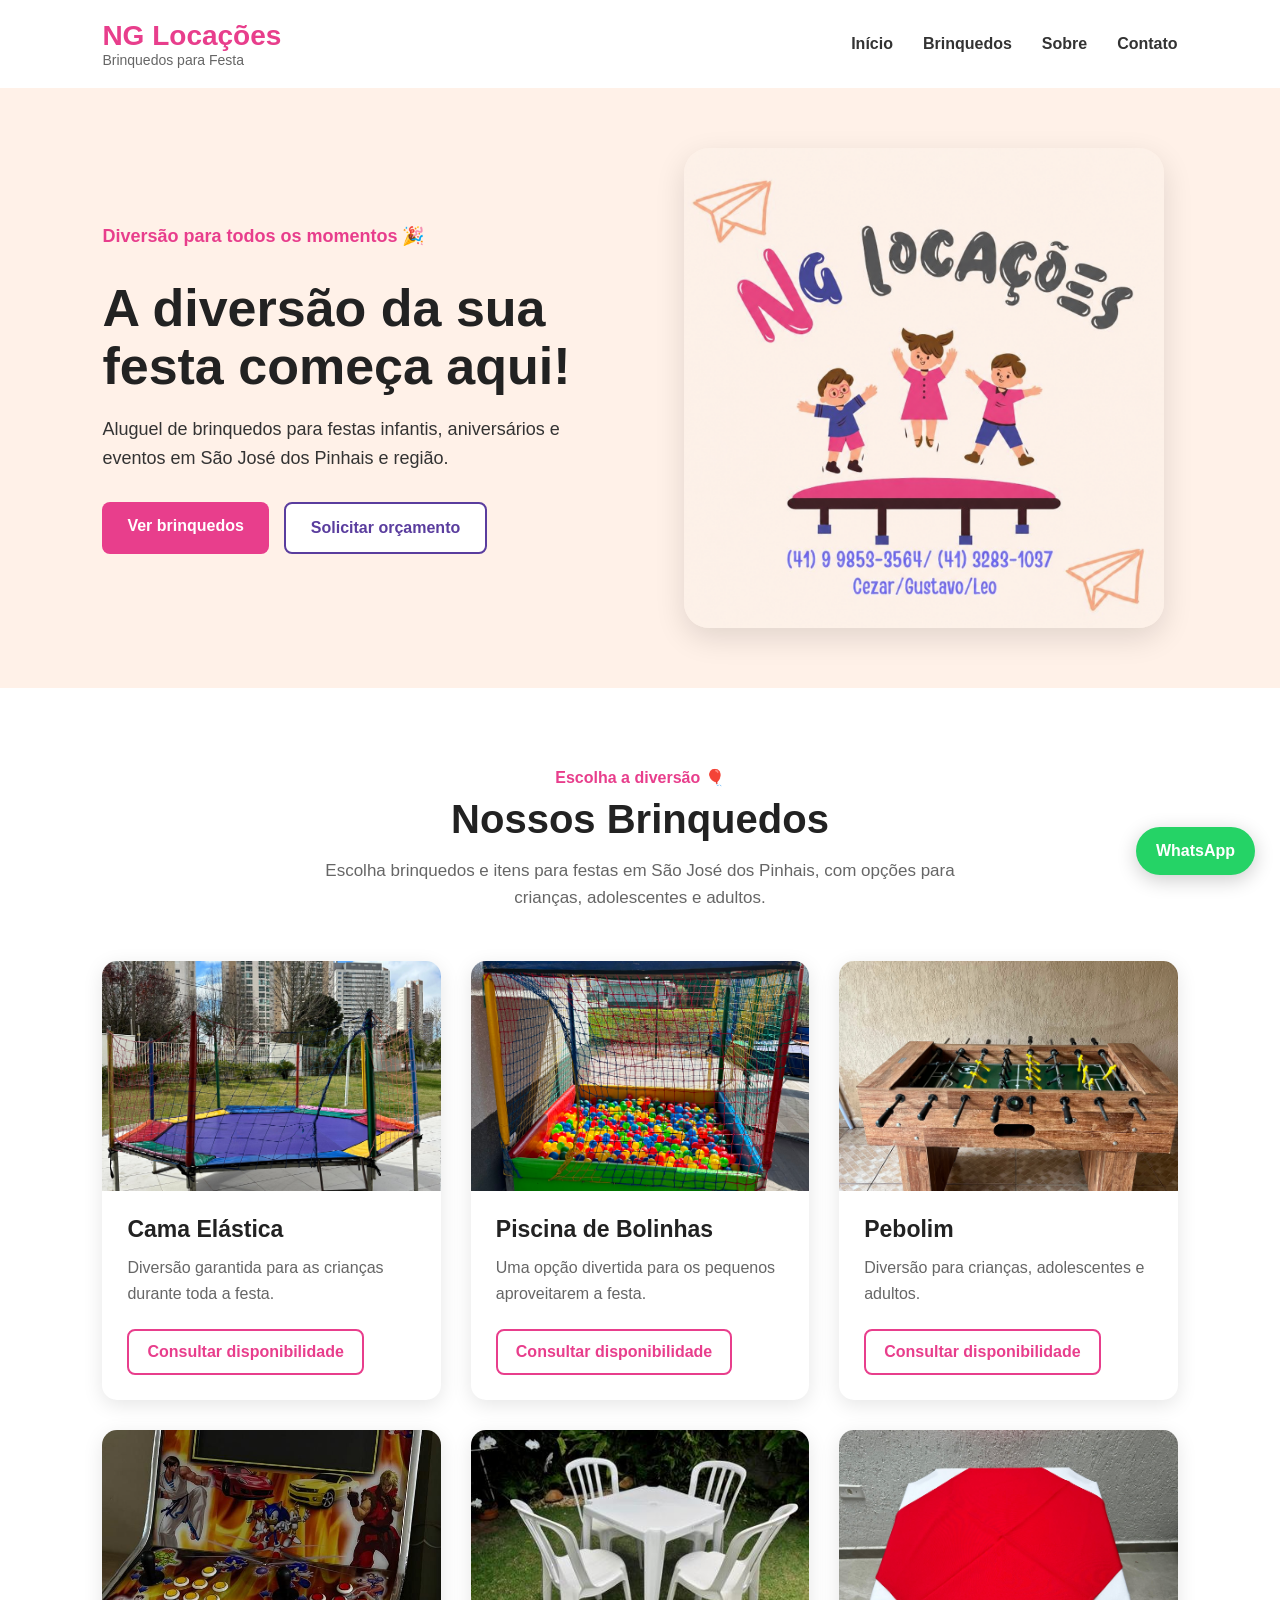
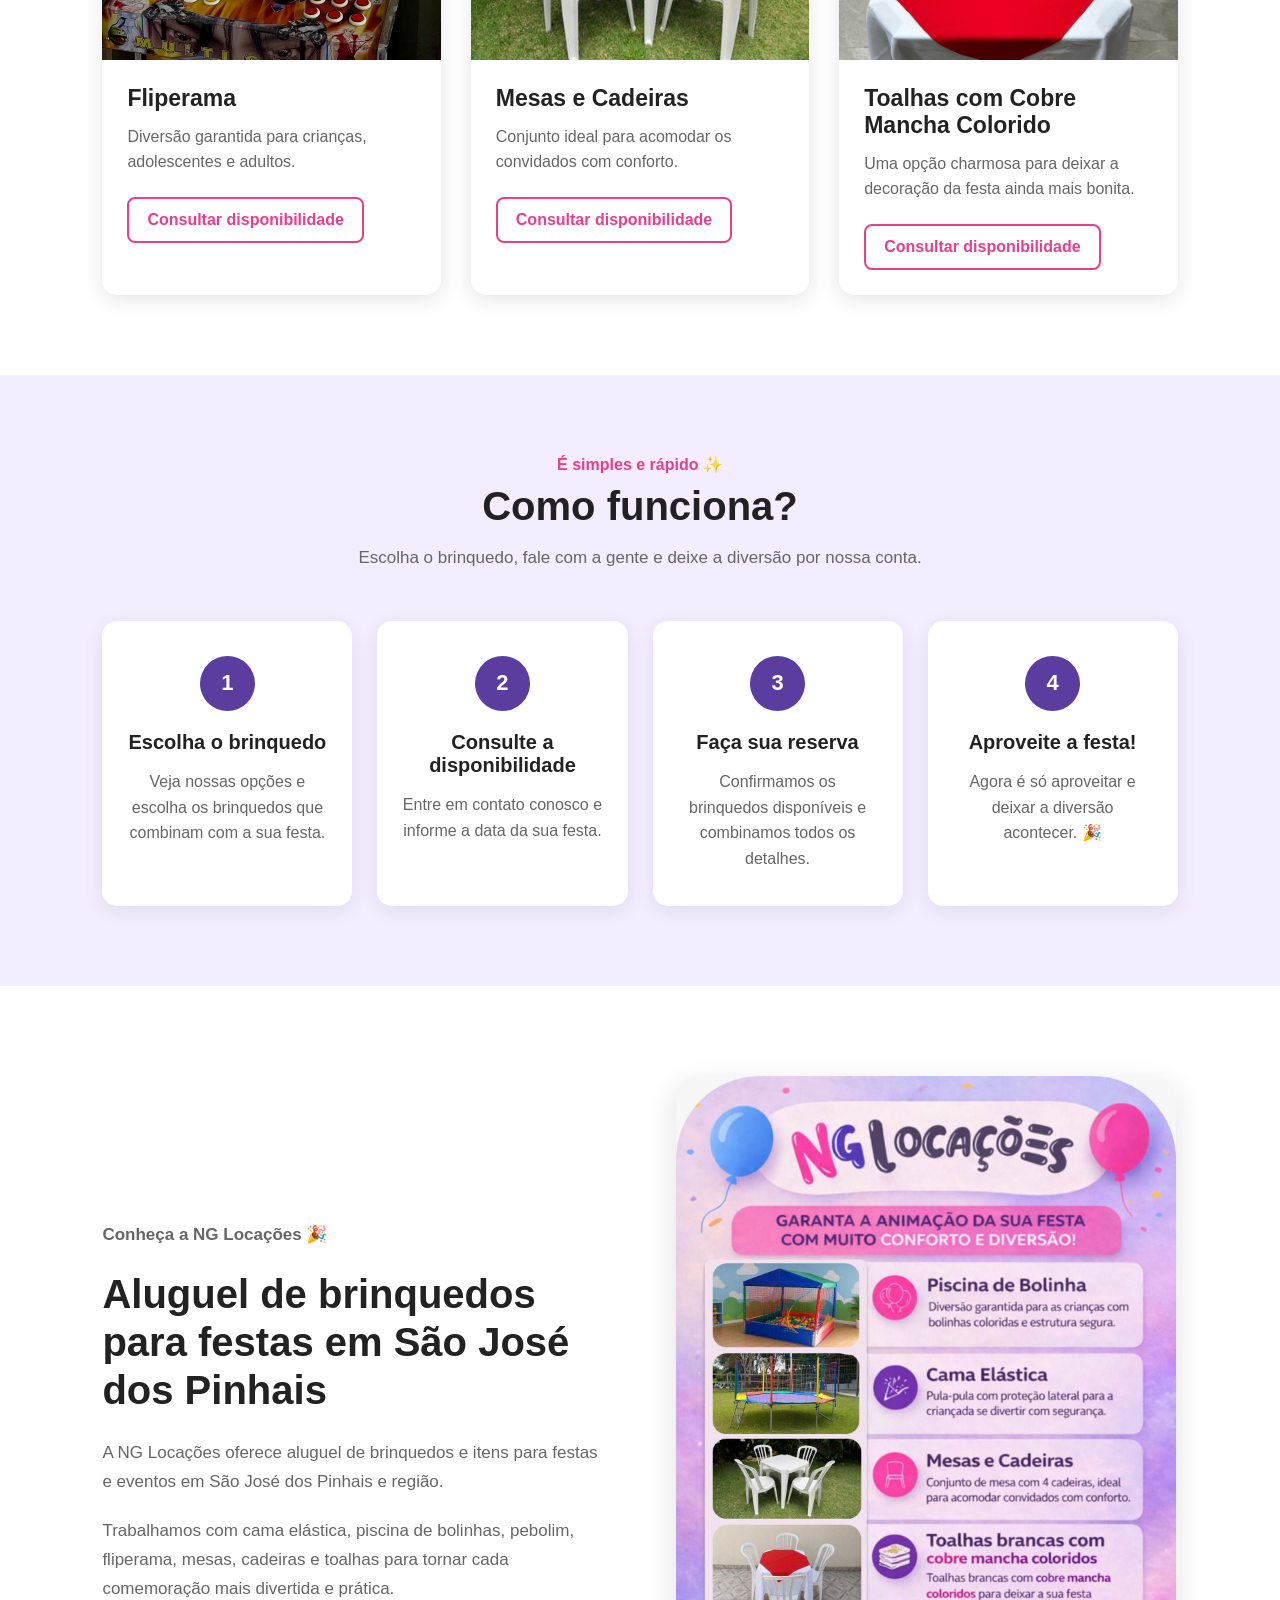
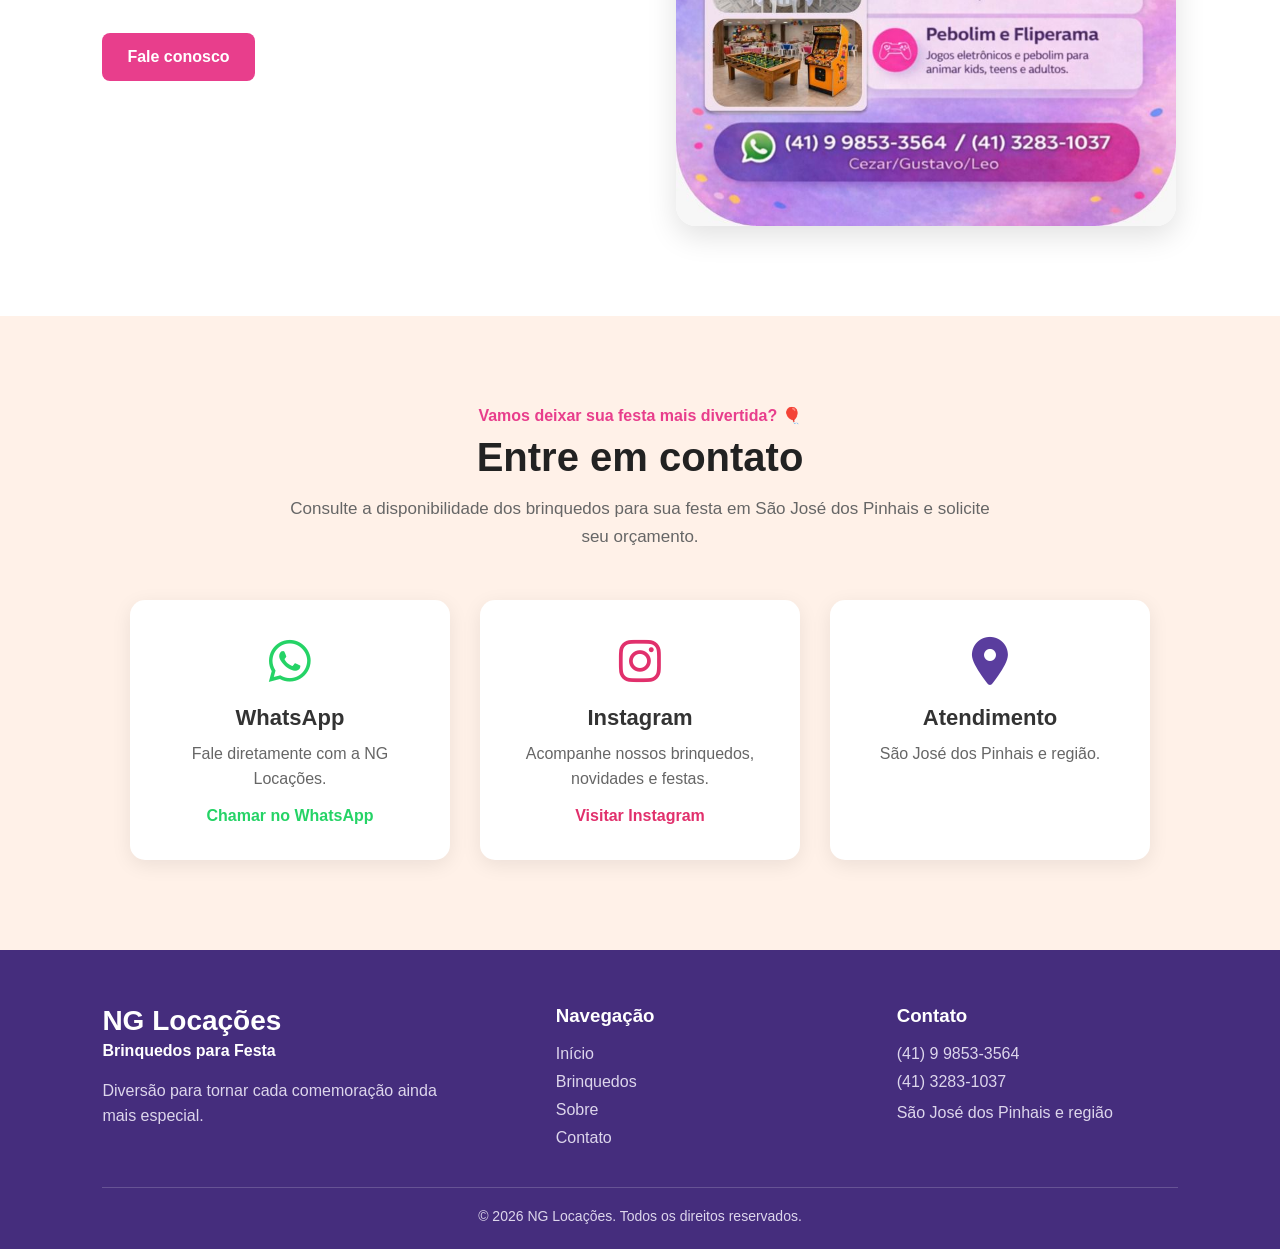
<file: index.html>
<!DOCTYPE html>
<html lang="pt-br">
<head>

    <meta charset="UTF-8">

    <meta
        name="viewport"
        content="width=device-width, initial-scale=1.0"
    >

    <title>
        NG Locações | Aluguel de Brinquedos em São José dos Pinhais
    </title>

    <meta
        name="description"
        content="Aluguel de brinquedos para festas e eventos em São José dos Pinhais e região. Cama elástica, piscina de bolinhas, pebolim, fliperama, mesas, cadeiras e toalhas."
    >
    <link
    rel="canonical"
    href="https://gustavoerich.github.io/Site_NG-Locacoes/"
>

<meta
    name="robots"
    content="index, follow"
>
    <meta
        name="theme-color"
        content="#e83e8c"
    >
    <meta
    property="og:title"
    content="NG Locações | Aluguel de Brinquedos em São José dos Pinhais"
>
<meta
    property="og:site_name"
    content="NG Locações"
>

<meta
    property="og:description"
    content="Aluguel de brinquedos para festas e eventos em São José dos Pinhais e região. Cama elástica, piscina de bolinhas, pebolim, fliperama, mesas e cadeiras."
>

<meta
    property="og:url"
    content="https://gustavoerich.github.io/Site_NG-Locacoes/"
>

<meta
    property="og:type"
    content="website"
>

<meta
    property="og:image"
    content="https://gustavoerich.github.io/Site_NG-Locacoes/imagens/Banner-ng.png"
>
    <link
    rel="icon"
    type="image/png"
    href="imagens/Favicon.png"
>
    <link
    rel="stylesheet"
    href="https://cdnjs.cloudflare.com/ajax/libs/font-awesome/6.5.2/css/all.min.css"
>
    <link
        rel="stylesheet"
        href="css/style.css"
    >
<script type="application/ld+json">
{
    "@context": "https://schema.org",
    "@type": "Organization",
    "name": "NG Locações",
    "url": "https://gustavoerich.github.io/Site_NG-Locacoes/",
    "logo": "https://gustavoerich.github.io/Site_NG-Locacoes/imagens/Favicon.png",
    "description": "Empresa de aluguel de brinquedos para festas e eventos em São José dos Pinhais e região.",
    "telephone": "+55 41 99853-3564",
    "sameAs": [
        "https://www.instagram.com/nglocacoessjp/"
    ]
}
</script>

</head>

<body>
    <header class="cabecalho">

    <div class="logo">
        <h1>NG Locações</h1>
        <p>Brinquedos para Festa</p>
    </div>
    <button
    class="menu-toggle"
    id="menu-toggle"
    aria-label="Abrir menu"
>
    ☰
</button>

    <nav class="menu" id="menu">
        <a href="#inicio">Início</a>
        <a href="#brinquedos">Brinquedos</a>
        <a href="#sobre">Sobre</a>
        <a href="#contato">Contato</a>
    </nav>

</header>


<main>

    <section id="inicio" class="banner">

        <div class="banner-texto">

            <p class="destaque">Diversão para todos os momentos 🎉</p>

            <h2>
                A diversão da sua festa começa aqui!
            </h2>

            <p>
    Aluguel de brinquedos para festas infantis, aniversários e eventos em São José dos Pinhais e região.
</p>

            <div class="botoes-banner">

                <a href="#brinquedos" class="botao botao-principal">
                    Ver brinquedos
                </a>

                <a
    href="https://wa.me/5541998533564?text=Olá!%20Conheci%20a%20NG%20Locações%20pelo%20site%20e%20gostaria%20de%20solicitar%20um%20orçamento."
    class="botao botao-secundario"
    target="_blank"
>
    Solicitar orçamento
</a>

            </div>
            
        </div>

    <div class="banner-imagem">

    <img
        src="imagens/Banner-ng.png"
        alt="NG Locações - Brinquedos para Festa"
    >

</div>
    </section>
    <section id="brinquedos" class="brinquedos">

    <div class="titulo-secao">

        <p>Escolha a diversão 🎈</p>

        <h2>Nossos Brinquedos</h2>

        <span>
            Escolha brinquedos e itens para festas em São José dos Pinhais, com opções para crianças, adolescentes e adultos.
        </span>

    </div>


    <div class="lista-brinquedos">

        <!-- BRINQUEDO 1 -->

<div class="card-brinquedo">

    <div class="imagem-brinquedo">
    <img
        src="imagens/cama-elastica.jpeg"
        alt="Cama elástica da NG Locações"
    >
</div>

            <div class="conteudo-card">

                <h3>Cama Elástica</h3>

                <p>
                    Diversão garantida para as crianças durante toda a festa.
                </p>
                <a
    href="https://wa.me/5541998533564?text=Olá!%20Gostaria%20de%20consultar%20a%20disponibilidade%20da%20Cama%20Elástica%20da%20NG%20Locações."
    class="botao-card"
    target="_blank"
>
    Consultar disponibilidade
</a>


            </div>

        </div>


        <!-- BRINQUEDO 2 -->

        <div class="card-brinquedo">

            <div class="imagem-brinquedo">
    <img
        src="imagens/piscina-bolinhas.jpeg"
        alt="Piscina de bolinhas da NG Locações"
    >
</div>

            <div class="conteudo-card">

                <h3>Piscina de Bolinhas</h3>

                <p>
                    Uma opção divertida para os pequenos aproveitarem a festa.
                </p>

                <a
    href="https://wa.me/5541998533564?text=Olá!%20Gostaria%20de%20consultar%20a%20disponibilidade%20da%20Piscina%20de%20Bolinhas%20da%20NG%20Locações."
    class="botao-card"
    target="_blank"
>
    Consultar disponibilidade
</a>

            </div>

        </div>


        <!-- BRINQUEDO 3 -->

        <div class="card-brinquedo">

            <div class="imagem-brinquedo">
    <img
        src="imagens/Pebolim.jpeg"
        alt="Pebolim da NG Locações"
    >
</div>

            <div class="conteudo-card">

                <h3>Pebolim</h3>

                <p>
                    Diversão para crianças, adolescentes e adultos.
                </p>

                <a
    href="https://wa.me/5541998533564?text=Olá!%20Gostaria%20de%20consultar%20a%20disponibilidade%20do%20Pebolim%20da%20NG%20Locações."
    class="botao-card"
    target="_blank"
>
    Consultar disponibilidade
</a>

            </div>

        </div>
        <!-- BRINQUEDO 4 -->

<div class="card-brinquedo">

    <div class="imagem-brinquedo">
        <img
            src="imagens/fliperama.jpeg"
            alt="Fliperama da NG Locações"
        >
    </div>

    <div class="conteudo-card">

        <h3>Fliperama</h3>

        <p>
            Diversão garantida para crianças, adolescentes e adultos.
        </p>

        <a
            href="https://wa.me/5541998533564?text=Olá!%20Gostaria%20de%20consultar%20a%20disponibilidade%20do%20Fliperama%20da%20NG%20Locações."
            class="botao-card"
            target="_blank"
        >
            Consultar disponibilidade
        </a>

    </div>

</div>


<!-- BRINQUEDO 5 -->

<div class="card-brinquedo">

    <div class="imagem-brinquedo">
        <img
            src="imagens/mesas-e-cadeiras.jpeg"
            alt="Mesas e cadeiras da NG Locações"
        >
    </div>

    <div class="conteudo-card">

        <h3>Mesas e Cadeiras</h3>

        <p>
            Conjunto ideal para acomodar os convidados com conforto.
        </p>

        <a
            href="https://wa.me/5541998533564?text=Olá!%20Gostaria%20de%20consultar%20a%20disponibilidade%20de%20Mesas%20e%20Cadeiras%20da%20NG%20Locações."
            class="botao-card"
            target="_blank"
        >
            Consultar disponibilidade
        </a>

    </div>

</div>


<!-- BRINQUEDO 6 -->

<div class="card-brinquedo">

    <div class="imagem-brinquedo">
        <img
            src="imagens/toalha-com-cobre-mancha.jpeg"
            alt="Toalhas brancas com cobre mancha colorido da NG Locações"
        >
    </div>

    <div class="conteudo-card">

        <h3>Toalhas com Cobre Mancha Colorido</h3>

        <p>
            Uma opção charmosa para deixar a decoração da festa ainda mais bonita.
        </p>

        <a
            href="https://wa.me/5541998533564?text=Olá!%20Gostaria%20de%20consultar%20a%20disponibilidade%20das%20Toalhas%20com%20Cobre%20Mancha%20Colorido%20da%20NG%20Locações."
            class="botao-card"
            target="_blank"
        >
            Consultar disponibilidade
        </a>

    </div>

</div>

    </div>

</section>
    <section id="como-funciona" class="como-funciona">

    <div class="titulo-secao">

        <p>É simples e rápido ✨</p>

        <h2>Como funciona?</h2>

        <span>
            Escolha o brinquedo, fale com a gente e deixe a diversão por nossa conta.
        </span>

    </div>

    <div class="passos">

        <div class="passo">

            <div class="numero-passo">1</div>

            <h3>Escolha o brinquedo</h3>

            <p>
                Veja nossas opções e escolha os brinquedos que combinam com a sua festa.
            </p>

        </div>


        <div class="passo">

            <div class="numero-passo">2</div>

            <h3>Consulte a disponibilidade</h3>

            <p>
                Entre em contato conosco e informe a data da sua festa.
            </p>

        </div>


        <div class="passo">

            <div class="numero-passo">3</div>

            <h3>Faça sua reserva</h3>

            <p>
                Confirmamos os brinquedos disponíveis e combinamos todos os detalhes.
            </p>

        </div>


        <div class="passo">

            <div class="numero-passo">4</div>

            <h3>Aproveite a festa!</h3>

            <p>
                Agora é só aproveitar e deixar a diversão acontecer. 🎉
            </p>

        </div>

    </div>

</section>
<section id="sobre" class="sobre">

    <div class="sobre-conteudo">

        <div class="sobre-texto">

            <p class="subtitulo">Conheça a NG Locações 🎉</p>

            <h2>Aluguel de brinquedos para festas em São José dos Pinhais</h2>

            <p>
    A NG Locações oferece aluguel de brinquedos e itens para festas e eventos em São José dos Pinhais e região.
</p>

<p>
    Trabalhamos com cama elástica, piscina de bolinhas, pebolim, fliperama, mesas, cadeiras e toalhas para tornar cada comemoração mais divertida e prática.
</p>

            <a
                href="https://wa.me/5541998533564?text=Olá!%20Gostaria%20de%20saber%20mais%20sobre%20a%20NG%20Locações."
                class="botao botao-principal"
                target="_blank"
            >
                Fale conosco
            </a>

        </div>

        <div class="sobre-imagem">

    <img
        src="imagens/divulgacao-ng.jpeg"
        alt="Produtos disponíveis para locação na NG Locações"
        class="imagem-sobre"
    >

</div>

        </div>

</section>
<section id="contato" class="contato">

    <div class="titulo-secao">

        <p>Vamos deixar sua festa mais divertida? 🎈</p>

        <h2>Entre em contato</h2>

        <span>
    Consulte a disponibilidade dos brinquedos para sua festa em São José dos Pinhais e solicite seu orçamento.
        </span>

    </div>


<div class="contato-opcoes">

    <!-- WHATSAPP -->

    <div class="contato-card">

        <span class="contato-icone icone-whatsapp">
    <i class="fa-brands fa-whatsapp"></i>
</span>

        <h3>WhatsApp</h3>

        <p>
            Fale diretamente com a NG Locações.
        </p>

        <a
            href="https://wa.me/5541998533564?text=Olá!%20Gostaria%20de%20solicitar%20um%20orçamento%20para%20minha%20festa."
            target="_blank"
            rel="noopener noreferrer"
            class="link-whatsapp"
        >
            Chamar no WhatsApp
        </a>

    </div>


    <!-- INSTAGRAM -->

    <div class="contato-card">

        <span class="contato-icone icone-instagram">
    <i class="fa-brands fa-instagram"></i>
</span>

        <h3>Instagram</h3>

        <p>
            Acompanhe nossos brinquedos, novidades e festas.
        </p>

        <a
            href="https://www.instagram.com/nglocacoessjp/"
            target="_blank"
            rel="noopener noreferrer"
            class="link-instagram"
        >
            Visitar Instagram
        </a>

    </div>


    <!-- ATENDIMENTO -->

    <div class="contato-card">

        <span class="contato-icone icone-localizacao">
    <i class="fa-solid fa-location-dot"></i>
</span>

        <h3>Atendimento</h3>

        <p>
            São José dos Pinhais e região.
        </p>

    </div>

</div>
</section>
</main>

<footer class="rodape">

    <div class="rodape-conteudo">

        <!-- MARCA -->

        <div class="rodape-marca">

            <h2>NG Locações</h2>

            <p>
                Brinquedos para Festa
            </p>

            <span>
                Diversão para tornar cada comemoração ainda mais especial.
            </span>

        </div>


        <!-- NAVEGAÇÃO -->

        <div class="rodape-coluna">

            <h3>Navegação</h3>

            <a href="#inicio">Início</a>

            <a href="#brinquedos">Brinquedos</a>

            <a href="#sobre">Sobre</a>

            <a href="#contato">Contato</a>

        </div>


        <!-- CONTATO -->

        <div class="rodape-coluna">

            <h3>Contato</h3>

            <a
                href="https://wa.me/5541998533564"
                target="_blank"
            >
                (41) 9 9853-3564
            </a>

            <a href="tel:+554132831037">
                (41) 3283-1037
            </a>

            <p>
                São José dos Pinhais e região
            </p>

        </div>

    </div>


    <div class="rodape-base">

        <p>
            © 2026 NG Locações. Todos os direitos reservados.
        </p>

    </div>

</footer>

    <a
    href="https://wa.me/5541998533564"
    class="whatsapp-flutuante"
    target="_blank"
    aria-label="Falar com a NG Locações pelo WhatsApp"
>
    WhatsApp
</a>

    <script src="js/script.js"></script>
    
</body>
</html>
</file>
<file: css/style.css>
* {
    margin: 0;
    padding: 0;
    box-sizing: border-box;
}
:root {
    --rosa-ng: #e83e8c;
    --rosa-ng-escuro: #c7276e;

    --roxo-ng: #5a3d9e;
    --roxo-ng-escuro: #452d7d;

    --creme-ng: #fff1e8;
    --lavanda-ng: #f4edff;

    --texto-ng: #2e2933;
}
    html {
    scroll-behavior: smooth;
}

body {
    font-family: Arial, Helvetica, sans-serif;

    background-color: #ffffff;

    color: #333333;
}


/* CABEÇALHO */

.cabecalho {

    display: flex;

    justify-content: space-between;

    align-items: center;

    padding: 20px 8%;

    background-color: white;

    box-shadow: 0 2px 10px rgba(0, 0, 0, 0.1);
}


.logo h1 {

    font-size: 28px;

    color: var(--rosa-ng);
}

.logo p {

    font-size: 14px;

    color: #666666;
}

/* MENU */

.menu {

    display: flex;

    gap: 30px;
}

.menu a {

    text-decoration: none;

    color: #333333;

    font-weight: bold;

    transition: 0.3s;
}
.menu a:hover {
    color: var(--roxo-ng);
}
/* BOTÃO DO MENU NO CELULAR */

.menu-toggle {
    display: none;
    background: none;
    border: none;
    font-size: 30px;
    cursor: pointer;
    color: #222222;
}
/* BANNER */

.banner {
    min-height: 520px;

    display: flex;

    justify-content: space-between;

    align-items: center;

    gap: 60px;

    padding: 60px 8%;

    background-color: var(--creme-ng);
}


.banner-texto {
    flex: 1;
    max-width: 650px;
}
.banner-imagem {
    flex: 1;

    display: flex;

    justify-content: center;

    align-items: center;
}


.banner-imagem img {
    width: 100%;

    max-width: 480px;

    height: auto;

    display: block;

    border-radius: 25px;

    box-shadow: 0 10px 30px rgba(0, 0, 0, 0.12);
}


.destaque {

    color: var(--rosa-ng);

    font-weight: bold;

    margin-bottom: 15px;
}


.banner h2 {

    font-size: 52px;

    line-height: 1.1;

    margin-bottom: 20px;

    color: #222222;
}


.banner-texto > p {

    font-size: 18px;

    line-height: 1.6;

    margin-bottom: 30px;
}


/* BOTÕES */

.botoes-banner {

    display: flex;

    gap: 15px;
}


.botao {

    display: inline-block;

    padding: 15px 25px;

    border-radius: 8px;

    text-decoration: none;

    font-weight: bold;

    transition: 0.3s;
}


.botao-principal {

    background-color: var(--rosa-ng);

    color: white;
}


.botao-principal:hover {

    background-color: var(--rosa-ng-escuro);
}


.botao-secundario {
    border: 2px solid var(--roxo-ng);
    color: var(--roxo-ng);
    background-color: white;
}

.botao-secundario:hover {
    background-color: var(--roxo-ng);
    color: white;
}
/* ========================================
   SEÇÃO BRINQUEDOS
======================================== */

.brinquedos {

    padding: 80px 8%;

    background-color: #ffffff;
}


.titulo-secao {

    text-align: center;

    max-width: 700px;

    margin: 0 auto 50px;
}


.titulo-secao p {

    color: var(--rosa-ng);

    font-weight: bold;

    margin-bottom: 10px;
}


.titulo-secao h2 {

    font-size: 40px;

    color: #222222;

    margin-bottom: 15px;
}


.titulo-secao span {

    font-size: 17px;

    color: #666666;

    line-height: 1.6;
}


/* LISTA DOS BRINQUEDOS */

.lista-brinquedos {

    display: grid;

    grid-template-columns: repeat(3, 1fr);

    gap: 30px;
}


/* CARD */

.card-brinquedo {

    background-color: white;

    border-radius: 15px;

    overflow: hidden;

    box-shadow: 0 5px 20px rgba(0, 0, 0, 0.10);

    transition: 0.3s;
}


.card-brinquedo:hover {

    transform: translateY(-8px);

    box-shadow: 0 10px 25px rgba(0, 0, 0, 0.15);
}


/* ÁREA DA FOTO */

.imagem-brinquedo {
    height: 230px;
    background-color: var(--creme-ng);
    overflow: hidden;
}

.imagem-brinquedo img {
    width: 100%;
    height: 100%;
    object-fit: cover;
    display: block;
}
/* TEXTO DO CARD */

.conteudo-card {

    padding: 25px;
}


.conteudo-card h3 {

    font-size: 23px;

    margin-bottom: 12px;

    color: #222222;
}


.conteudo-card p {

    color: #666666;

    line-height: 1.6;

    margin-bottom: 22px;
}


/* BOTÃO DO CARD */

.botao-card {

    display: inline-block;

    text-decoration: none;

    color: var(--rosa-ng);

    font-weight: bold;

    padding: 12px 18px;

    border: 2px solid var(--rosa-ng);

    border-radius: 8px;

    transition: 0.3s;
}


.botao-card:hover {

    background-color: var(--rosa-ng);

    color: white;
}
/* ========================================
   COMO FUNCIONA
======================================== */

.como-funciona {
    padding: 80px 8%;
    background-color: var(--lavanda-ng);
}


.passos {

    display: grid;

    grid-template-columns: repeat(4, 1fr);

    gap: 25px;

    margin-top: 50px;
}


.passo {

    background-color: white;

    padding: 35px 25px;

    border-radius: 15px;

    text-align: center;

    box-shadow: 0 5px 20px rgba(0, 0, 0, 0.08);

    transition: 0.3s;
}


.passo:hover {

    transform: translateY(-5px);
}


.numero-passo {

    width: 55px;

    height: 55px;

    margin: 0 auto 20px;

    display: flex;

    justify-content: center;

    align-items: center;

    border-radius: 50%;

    background-color: var(--roxo-ng);

    color: white;

    font-size: 22px;

    font-weight: bold;
}


.passo h3 {

    font-size: 20px;

    margin-bottom: 15px;

    color: #222222;
}


.passo p {

    color: #666666;

    line-height: 1.6;
}
/* ========================================
   WHATSAPP FLUTUANTE
======================================== */

.whatsapp-flutuante {

    position: fixed;

    right: 25px;

    bottom: 25px;

    z-index: 1000;

    background-color: #25D366;

    color: white;

    text-decoration: none;

    font-weight: bold;

    padding: 15px 20px;

    border-radius: 50px;

    box-shadow: 0 5px 20px rgba(0, 0, 0, 0.20);

    transition: 0.3s;
}


.whatsapp-flutuante:hover {

    transform: scale(1.05);

    background-color: #1ebe5d;
}
/* ========================================
   SOBRE
======================================== */

.sobre {

    padding: 90px 8%;

    background-color: #ffffff;
}


.sobre-conteudo {

    display: grid;

    grid-template-columns: 1fr 1fr;

    gap: 70px;

    align-items: center;
}


.subtitulo {

    color: var(--rosa-ng);

    font-weight: bold;

    margin-bottom: 15px;
}


.sobre-texto h2 {

    font-size: 40px;

    line-height: 1.2;

    margin-bottom: 25px;

    color: #222222;
}


.sobre-texto > p {

    color: #666666;

    font-size: 17px;

    line-height: 1.7;

    margin-bottom: 20px;
}


.sobre-texto .botao {

    margin-top: 10px;
}


/* FOTO SOBRE */

.imagem-sobre {
    width: 100%;
    max-width: 500px;
    height: auto;

    display: block;

    margin: 0 auto;

    border-radius: 20px;

    box-shadow: 0 10px 30px rgba(0, 0, 0, 0.12);
}


/* ========================================
   CONTATO
======================================== */

.contato {

    padding: 90px 8%;

    background-color: var(--creme-ng);
}


.contato-opcoes {

    display: flex;

    justify-content: center;

    gap: 30px;

    margin-top: 45px;
}


.contato-card {

    width: 320px;

    background-color: white;

    padding: 35px;

    border-radius: 15px;

    text-align: center;

    box-shadow: 0 5px 20px rgba(0, 0, 0, 0.08);
}


.contato-icone {

    display: block;

    font-size: 48px;

    margin-bottom: 15px;
}
.icone-whatsapp {
    color: #25D366;
}

.icone-instagram {
    color: #E1306C;
}

.icone-localizacao {
    color: var(--roxo-ng);
}


.contato-card h3 {

    font-size: 22px;

    margin-bottom: 10px;
}


.contato-card p {

    color: #666666;

    line-height: 1.6;

    margin-bottom: 15px;
}


.contato-card a {
    text-decoration: none;
    font-weight: bold;
    transition: 0.3s;
}


/* WHATSAPP */

.link-whatsapp {
    color: #25D366;
}

.link-whatsapp:hover {
    color: #128C7E;
}


/* INSTAGRAM */

.link-instagram {
    color: #E1306C;
}

.link-instagram:hover {
    color: #C13584;
}

/* ========================================
   RODAPÉ
======================================== */

.rodape {
    background-color: var(--roxo-ng-escuro);
    color: white;
    padding: 55px 8% 25px;
}

.rodape-conteudo {
    display: grid;
    grid-template-columns: 1.4fr 1fr 1fr;
    gap: 60px;
    align-items: start;
}


/* MARCA */

.rodape-marca h2 {
    font-size: 28px;
    color: white;
    margin-bottom: 5px;
}

.rodape-marca > p {
    color: white;
    font-weight: bold;
    margin-bottom: 18px;
}

.rodape-marca span {
    display: block;
    max-width: 350px;
    color: #ddd6ec;
    line-height: 1.6;
}


/* COLUNAS */

.rodape-coluna {
    display: flex;
    flex-direction: column;
    gap: 10px;
}

.rodape-coluna h3 {
    color: white;
    margin-bottom: 8px;
}

.rodape-coluna a {
    color: #ddd6ec;
    text-decoration: none;
    transition: 0.3s;
}

.rodape-coluna a:hover {
    color: white;
    transform: translateX(3px);
}

.rodape-coluna p {
    color: #ddd6ec;
    line-height: 1.5;
}


/* PARTE INFERIOR */

.rodape-base {
    margin-top: 40px;
    padding-top: 20px;
    border-top: 1px solid rgba(255, 255, 255, 0.18);
    text-align: center;
}

.rodape-base p {
    color: #ddd6ec;
    font-size: 14px;
}
/* ========================================
   RESPONSIVIDADE - TABLETS
======================================== */

@media (max-width: 900px) {

    /* CABEÇALHO */

   .cabecalho {
    position: relative;
    padding: 18px 5%;
    display: block;
    text-align: left;
}

.logo {
    text-align: left;
}

.menu-toggle {
    display: block;
    position: absolute;
    top: 30px;
    right: 25px;

    background: none;
    border: none;

    font-size: 34px;
    color: #222222;

    cursor: pointer;
    z-index: 1001;
}

.menu {
    display: none;
    flex-direction: column;
    width: 100%;
    margin-top: 20px;
    gap: 0;
}

.menu.ativo {
    display: flex;
}

.menu a {
    width: 100%;
    padding: 15px;
    text-align: center;
    border-top: 1px solid #eeeeee;
}


    /* BANNER */

    .banner {
        min-height: auto;
        padding: 70px 6%;
    }


    .banner h2 {
        font-size: 42px;
    }


    /* BRINQUEDOS */

    .lista-brinquedos {
        grid-template-columns: repeat(2, 1fr);
    }


    /* COMO FUNCIONA */

    .passos {
        grid-template-columns: repeat(2, 1fr);
    }


    /* SOBRE */

    .sobre-conteudo {
        grid-template-columns: 1fr;
        gap: 40px;
    }


    /* CONTATO */

    .contato-opcoes {
        flex-wrap: wrap;
    }

}


/* ========================================
   RESPONSIVIDADE - CELULAR
======================================== */

@media (max-width: 600px) {
    .menu-toggle {
    display: block;
}
.imagem-sobre {
    width: 100%;
    max-width: 100%;
    border-radius: 15px;
}

.menu {
    display: none;
    flex-direction: column;
    width: 100%;
    gap: 0;
    margin-top: 15px;
}

.menu.ativo {
    display: flex;
}

.menu a {
    width: 100%;
    padding: 15px;
    text-align: center;
    border-top: 1px solid #eeeeee;
}

    /* CABEÇALHO */

   .cabecalho {
    padding: 18px 5%;
    display: grid;
    grid-template-columns: 1fr auto;
    align-items: center;
    text-align: left;
}
.logo {
    text-align: left;
}

.menu {
    grid-column: 1 / -1;
}


    .logo h1 {
        font-size: 25px;
    }


    .menu {
        gap: 15px;
    }


    .menu a {
        font-size: 14px;
    }


    /* BANNER */

    .banner {
    padding: 60px 5%;

    flex-direction: column;

    align-items: stretch;

    gap: 40px;
}
    .banner-imagem {
    width: 100%;
}


.banner-imagem img {
    width: 100%;
    max-width: 100%;
}


    .banner h2 {
        font-size: 36px;
    }


    .banner-texto > p {
        font-size: 16px;
    }


    /* BOTÕES DO BANNER */

    .botoes-banner {
        flex-direction: column;
    }


    .botao {
        text-align: center;
        width: 100%;
    }


    /* TÍTULOS */

    .titulo-secao h2 {
        font-size: 32px;
    }


    /* BRINQUEDOS */

    .brinquedos {
        padding: 60px 5%;
    }


    .lista-brinquedos {
        grid-template-columns: 1fr;
    }


    .imagem-brinquedo {
        height: 250px;
    }


    /* COMO FUNCIONA */

    .como-funciona {
        padding: 60px 5%;
    }


    .passos {
        grid-template-columns: 1fr;
    }


    /* SOBRE */

    .sobre {
        padding: 60px 5%;
    }


    .sobre-texto h2 {
        font-size: 32px;
    }

    /* CONTATO */

    .contato {
        padding: 60px 5%;
    }


    .contato-opcoes {
        flex-direction: column;
        align-items: center;
    }


    .contato-card {
        width: 100%;
    }

/* MARCA */

.rodape-marca h2 {

    font-size: 28px;

    color: white;

    margin-bottom: 5px;
}


.rodape-marca > p {

    color: #ffffff;

    font-weight: bold;

    margin-bottom: 18px;
}


.rodape-marca span {

    display: block;

    max-width: 350px;

    color: #ddd6ec;

    line-height: 1.6;
}


/* COLUNAS */

.rodape-coluna {

    display: flex;

    flex-direction: column;

    gap: 10px;
}


.rodape-coluna h3 {

    color: white;

    margin-bottom: 8px;
}


.rodape-coluna a {

    color: #ddd6ec;

    text-decoration: none;

    transition: 0.3s;
}


.rodape-coluna a:hover {

    color: #ffffff;

    transform: translateX(3px);
}


.rodape-coluna p {

    color: #ddd6ec;

    line-height: 1.5;
}


/* PARTE INFERIOR */

.rodape-base {

    margin-top: 40px;

    padding-top: 20px;

    border-top: 1px solid rgba(255, 255, 255, 0.18);

    text-align: center;
}


.rodape-base p {

    color: #ddd6ec;

    font-size: 14px;
}
    /* WHATSAPP */

   .whatsapp-flutuante {
    right: 12px;
    bottom: 12px;
    padding: 10px 14px;
    font-size: 12px;
    border-radius: 30px;
}
}
.link-whatsapp-card {
    color: #25D366;
    font-weight: 700;
    text-decoration: none;
}
/* ========================================
   CORREÇÃO FINAL - RODAPÉ NO CELULAR
======================================== */

@media (max-width: 600px) {

    .rodape {
        width: 100%;
        padding: 40px 20px 85px;
        overflow: hidden;
    }

    .rodape-conteudo {
        display: grid !important;
        grid-template-columns: 1fr !important;
        width: 100%;
        gap: 35px;
        text-align: center;
    }

    .rodape-marca,
    .rodape-coluna {
        width: 100%;
        min-width: 0;
    }

    .rodape-marca {
        text-align: center;
    }

    .rodape-marca span {
        display: block;
        max-width: 300px;
        margin: 0 auto;
    }

    .rodape-coluna {
        display: flex;
        flex-direction: column;
        align-items: center;
        gap: 10px;
    }

    .rodape-coluna a,
    .rodape-coluna p {
        width: 100%;
        text-align: center;
        overflow-wrap: normal;
        word-break: normal;
    }

    .rodape-base {
        width: 100%;
        margin-top: 35px;
        padding-top: 20px;
        text-align: center;
    }

    .rodape-base p {
        font-size: 12px;
        line-height: 1.5;
        white-space: normal;
    }

}
html,
body {
    max-width: 100%;
    overflow-x: hidden;
}
</file>
